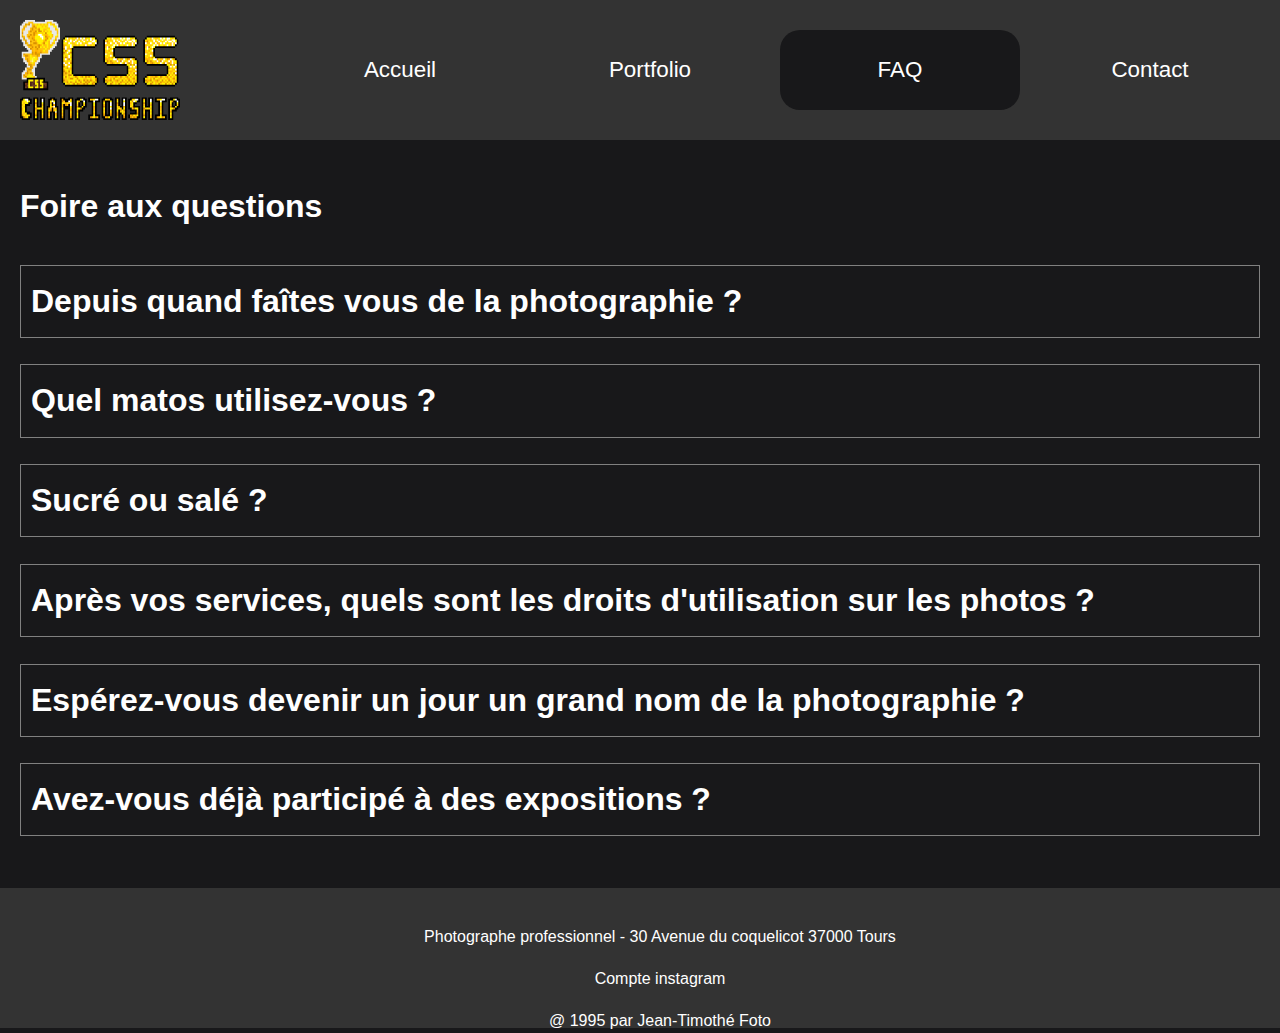
<file: template/aPropos.html>
<!DOCTYPE html>
<html lang="fr">
<head>
    <meta charset="UTF-8">
    <meta name="viewport" content="width=device-width, initial-scale=1.0">
    <title>FAQ</title>
    <link rel="icon"  type="image/x-icon" href="./rsrc/cssChampionship40x40.png">
    <link rel="stylesheet" href="../style.css">
    <link rel="stylesheet" href="../style-FAQ.css">
</head>
<body>

    <header>
        <img class="cssChampionship" src="../rsrc/cssChampionshipLogo640x400.png">
        <div class="pageSelection">
            <a href="./">Accueil</a>
            <a href="../template/portfolio.html">Portfolio</a>
            <a href="../template/aPropos.html" class="active">FAQ</a>
            <a href="../template/contact.html">Contact</a>
        </div>
    </header>

    <main>
        <h1>Foire aux questions</h1>
        <div class="informations">
            <h2 class="question">Depuis quand faîtes vous de la photographie ?</h2>
            <h3 class="reponse" style="display: none;">
                Cela fait maintenant 48 ans que je suis tombé amoureux de l'art des images statiques. Je me souviens encore de ma première photo, avec l'appareil argentique de mon grand-papa !
            </h3>

            <h2 class="question">Quel matos utilisez-vous ?</h2>
            <h3 class="reponse" style="display: none;">
                Je n'utilise qu'un seul appareil, il s'agit de mon fidèle KidiZoom Vtech 2007, sur lequel j'utilise une optique de 50 mm pour les portraits ou de 135 mm pour les vues à couper le souffle. 
                Avec ceci, j'utilise un trépied fait main à base de bambou.
            </h3>

            <h2 class="question">Sucré ou salé ?</h2>
            <h3 class="reponse" style="display: none;">Salé !</h3>

            <h2 class="question">Après vos services, quels sont les droits d'utilisation sur les photos ?</h2>
            <h3 class="reponse" style="display: none;">Il faut me créditer et me payer 10 euros pour chaque utilisation des photos sinon conséquences.</h3>

            <h2 class="question">Espérez-vous devenir un jour un grand nom de la photographie ?</h2>
            <h3 class="reponse" style="display: none;">Comment ça ? C'est déjà le cas.</h3>

            <h2 class="question">Avez-vous déjà participé à des expositions ?</h2>
            <h3 class="reponse" style="display: none;">Non, je n'ai pas besoin de ça pour me faire connaitre. Et puis les organisateurs ne comprennent jamais mon génie artistique.</h3>
        </div>
    </main>

    <footer>
        <p>Photographe professionnel - 30 Avenue du coquelicot 37000 Tours</p>

        <a href="https://www.instagram.com/">Compte instagram</a>

        <p>@ 1995 par Jean-Timothé Foto</p>
    </footer>
    
    <script src="https://code.jquery.com/jquery-3.6.0.min.js"></script>
    <script>
        $(document).ready(function() {
            $('.informations h2.question').click(function() {
            $(this).toggleClass('active').next().slideToggle();
            });
        });
    </script>
    <!-- Bastien Brousse -->
</body>
</html>
</file>
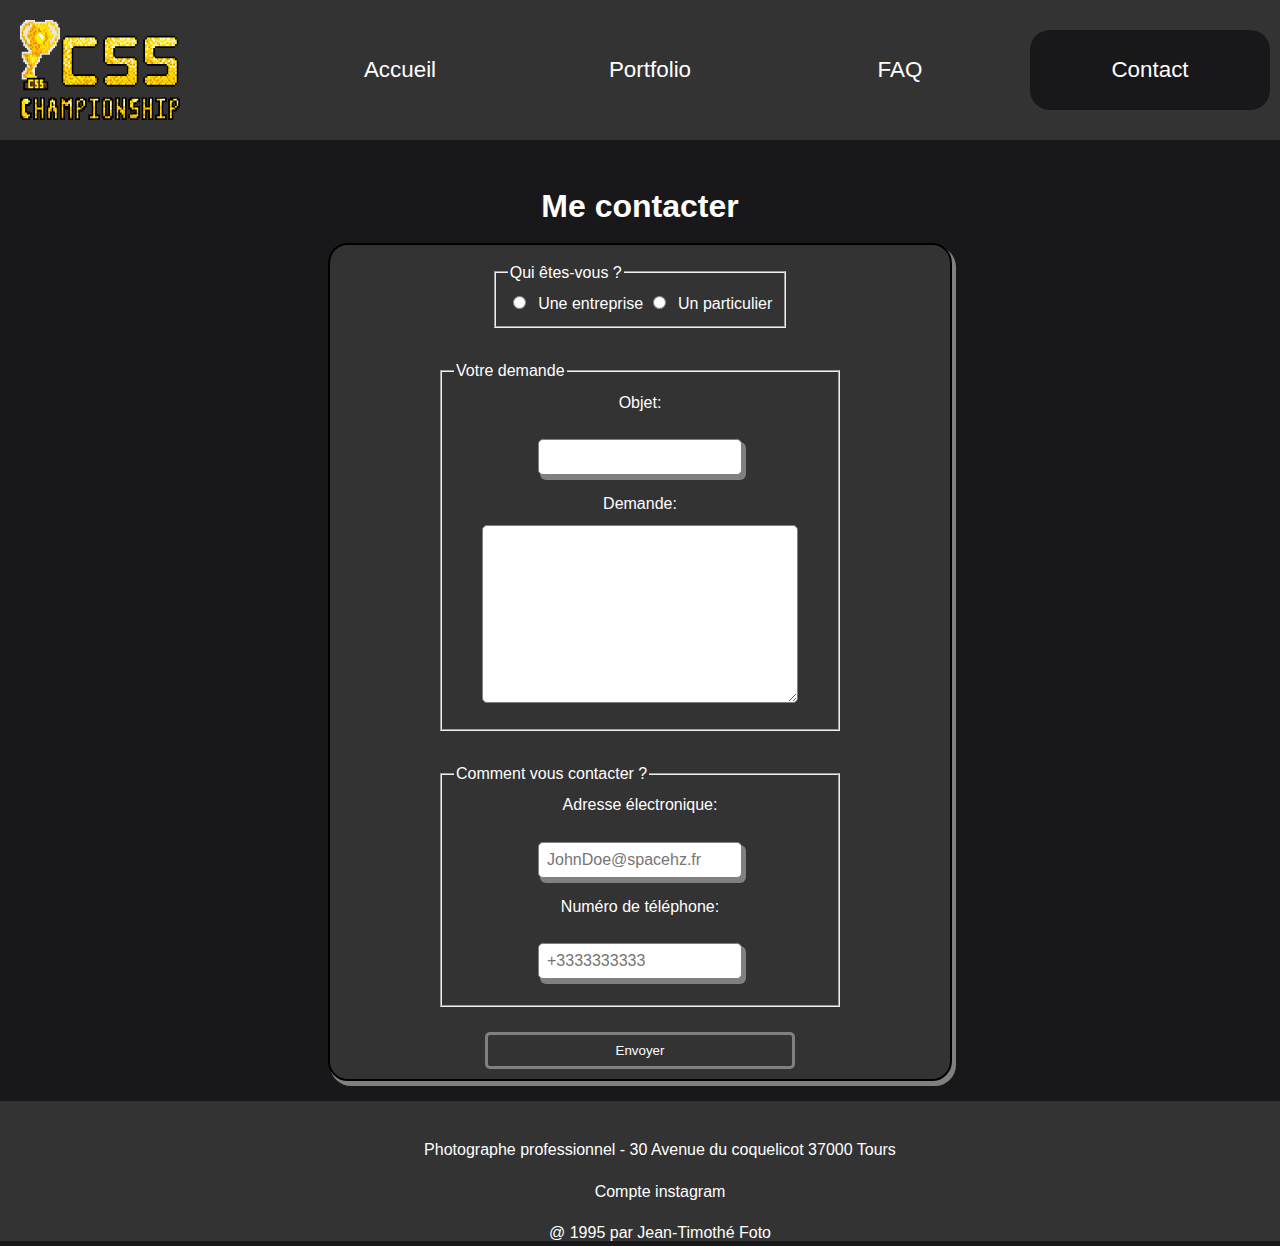
<file: template/contact.html>
<!DOCTYPE html>
<html lang="fr">
<head>
    <meta charset="UTF-8">
    <meta name="viewport" content="width=device-width, initial-scale=1.0">
    <title>Me contacter</title>
    <link rel="icon"  type="image/x-icon" href="../rsrc/cssChampionship40x40.png">
    <link rel="stylesheet" href="../style.css">
    <link rel="stylesheet" href="../style-Contact.css">
</head>
<body>

    <header>
        <img class="cssChampionship" src="../rsrc/cssChampionshipLogo640x400.png">
        <div class="pageSelection">
            <a href="../">Accueil</a>
            <a href="../template/portfolio.html">Portfolio</a>
            <a href="../template/aPropos.html">FAQ</a>
            <a href="../template/contact.html" class="active">Contact</a>
        </div>
    </header>

    <main>
        <h1>Me contacter</h1>
        <form>
            <fieldset>
                <legend>Qui êtes-vous ?</legend>

                <input type="radio" id="entreprise" name="userIdentity" value="entreprise">
                <label for="entreprise">Une entreprise</label>
                <input type="radio" id="particulier" name="userIdentity" value="particulier">
                <label for="particulier">Un particulier</label>
            </fieldset>

            <fieldset class="box">
                <legend>Votre demande</legend>

                <label for="objet">Objet:</label>
                <input type="text" id="objet">

                <label for="demande">Demande:</label>
                <textarea id="demande"></textarea>
            </fieldset>

            <fieldset class="box">
                <legend>Comment vous contacter ?</legend>

                <label for="adresse">Adresse électronique:</label>
                <input type="email" id="adresse" placeholder="JohnDoe@spacehz.fr">

                <label for="numero">Numéro de téléphone:</label>
                <input type="tel" id="numero" placeholder="+3333333333" pattern="[0-9]{10}">
            </fieldset>

            <input type="submit" value="Envoyer">
        </form>
    </main>

    <footer>
        <p>Photographe professionnel - 30 Avenue du coquelicot 37000 Tours</p>

        <a href="https://www.instagram.com/">Compte instagram</a>

        <p>@ 1995 par Jean-Timothé Foto</p>
    </footer>
    <!-- Bastien Brousse -->
</body>
</html>
</file>
<file: style.css>
/* Color palette */
:root {
    --primary-color: #333;
    --accent-color: grey;
    --background-color: #18181a;
    --light-text-color: #fff;
}
* {
    transition: all 0.5s;   
}

/* Global styles */
body {
    font-family: Arial, sans-serif;
    line-height: 1.6;
    color: var(--light-text-color);
    background: var(--background-color);
    margin: 0;
    padding: 0;
}
body::-webkit-scrollbar {
  display: none;
}
h1, h2, h3 {
    margin-bottom: 10px;
}
h2 {
    font-size: 2rem;
}
h3 {
    font-size: 1.2rem;
}
a {
    color: var(--light-text-color);
    text-decoration: none;
}
a:hover {
    text-decoration: underline;
    color: var(--light-text-color);
    font-size: large;
}
  
/* Header styles */
header {
    background-color: var(--primary-color);
    padding: 20px;
    width: 100vw;
    display: flex;
    justify-content: space-between;
    align-items: center;
}
.cssChampionship {
    height: 100px;
}
.pageSelection {
    height: 80px;
    gap: 10px;
    margin-right: 30px;
    display: flex;
    align-items: center;
    justify-content: space-evenly;
}
.pageSelection a {
    width: 240px;
    height: 100%;
    display: flex;
    align-content: center;
    align-items: center;
    justify-content: center;
    border-radius: 20px;
    font-size: 1.4em;
}
.pageSelection .active {
    background: var(--background-color);
}
.pageSelection a:hover {
    background: #f4f4f4;
    font-weight: bold;
    color: var(--accent-color);

}


/* Main styles */
main {
    padding: 20px;
}
.presentation {
    text-align: center;
}
.presentation figure {
    margin: 20px auto;
    max-width: 80%;
}
.presentation figure img {
    max-width: 100%;
    height: auto;
}
  
/* Footer styles */
footer {
    background-color: var(--primary-color);
    padding: 20px;
    text-align: center;
    height: 100px;
    width: 100vw;
}
footer a {
    margin: 0 10px;
}
</file>
<file: style-FAQ.css>
/* FAQ styles with accordion effect */
.informations {
    margin: 2rem 0;
  }
  
  .informations h2.question {
    color: var(--text-color);
    margin-bottom: 0.5rem;
    cursor: pointer;
    border: solid 1px var(--accent-color);
    padding: 10px;
  }
  
  .informations h2.question::before {
    content: "";
    position: absolute;
    left: -2rem;
    top: 50%;
    transform: translateY(-50%);
    width: 1rem;
    height: 1rem;
    background-color: var(--accent-color);
    border-radius: 50%;
  }
  
  .informations h3.reponse {
    margin: 0;
    padding: 0.5rem 1rem;
    color: var(--accent-color);
    overflow: hidden;
    transition: max-height 0.5s ease;
  }
  
  .informations h2.question.active + h3.reponse {
    max-height: 1000px; /* Set an arbitrary high value */
  }
  
  .informations h2.question:hover {
    color: var(--light-text-color);
  }
</file>
<file: style-Contact.css>
/* Contact form styles */
:root {
    --primary-color: #333;
    --accent-color: grey;
    --background-color: #18181a;
    --light-text-color: #fff;
  }
  
  main {
    display: flex;
    flex-direction: column;
    align-content: center;
    align-items: center;
  }
  
  form {
    display: flex;
    flex-direction: column;
    justify-content: center;
    align-items: center;
    background-color: var(--primary-color);
    height: auto;
    width: 50%;
    border: 2px solid black;
    color: var(--light-text-color);
    border-radius: 20px;
    box-shadow: 3px 4px 0px 1px var(--accent-color);
  }
  
fieldset {
    margin: 15px;
}

.box {

    display: flex;
    width: 60%;
    flex-direction: column;
    align-content: center;
    justify-content: center;
    align-items: center;
  }
  
  input[type="texte"] {
    box-shadow: 3px 4px 0px 1px var(--accent-color);
    transition: all 0.5s;
  }

  input:focus {
    transition: all 0.5s;
    box-shadow: 1px 1px 1px 1px var(--primary-color);
  }
  
  input[type="text"],
  input[type="email"],
  input[type="tel"] {
    padding: 0.5rem;
    margin: 1rem;
    border: 1px solid var(--accent-color);
    border-radius: 5px;
    font-size: 1rem;
    color: var(--background-color);
    transition: 0.3s ease;
    box-shadow: 3px 4px 0px 1px var(--accent-color);
    width: 50%;
  }
  
  input[type="text"]:focus,
  input[type="email"]:focus,
  input[type="tel"]:focus {
    outline: none;
    border-color: var(--text-color);
    box-shadow: none;
    transition: 0.4s;
  }
  
  textarea {
    padding: 0.5rem;
    margin-bottom: 1rem;
    border: 1px solid var(--accent-color);
    border-radius: 5px;
    font-size: 1rem;
    color: var(--background-color);
    transition: border-color 0.3s ease;
    width: 80%;
    height: 10rem;
    resize: vertical;
  }
  
  textarea:focus {
    outline: none;
    border-color: var(--text-color);
  }
  
  label {
    margin-bottom: 0.5rem;
    color: var(--light-text-color);
  }
  
  input[type="radio"] {
    margin-right: 0.5rem;
    color: var(--light-text-color);
  }
  
  input[type="submit"] {
    background-color: var(--text-color);
    color: var(--light-text-color);
    border: solid 3px var(--accent-color);
    padding: 0.5rem 1rem;
    border-radius: 5px;
    cursor: pointer;
    transition: background-color 0.3s ease;
    margin-top: 1rem;
    width: 50%;
    margin: 10px;
  }
  
  input[type="submit"]:hover {
    background-color: var(--light-text-color);
    color: var(--background-color);
  }
  
  input[type="email"]:invalid,
  input[type="tel"]:invalid {
    border-color: var(--secondary-color);
  }
  
  input[type="email"]:invalid:focus,
  input[type="tel"]:invalid:focus {
    border-color: var(--secondary-color);
  }
</file>
